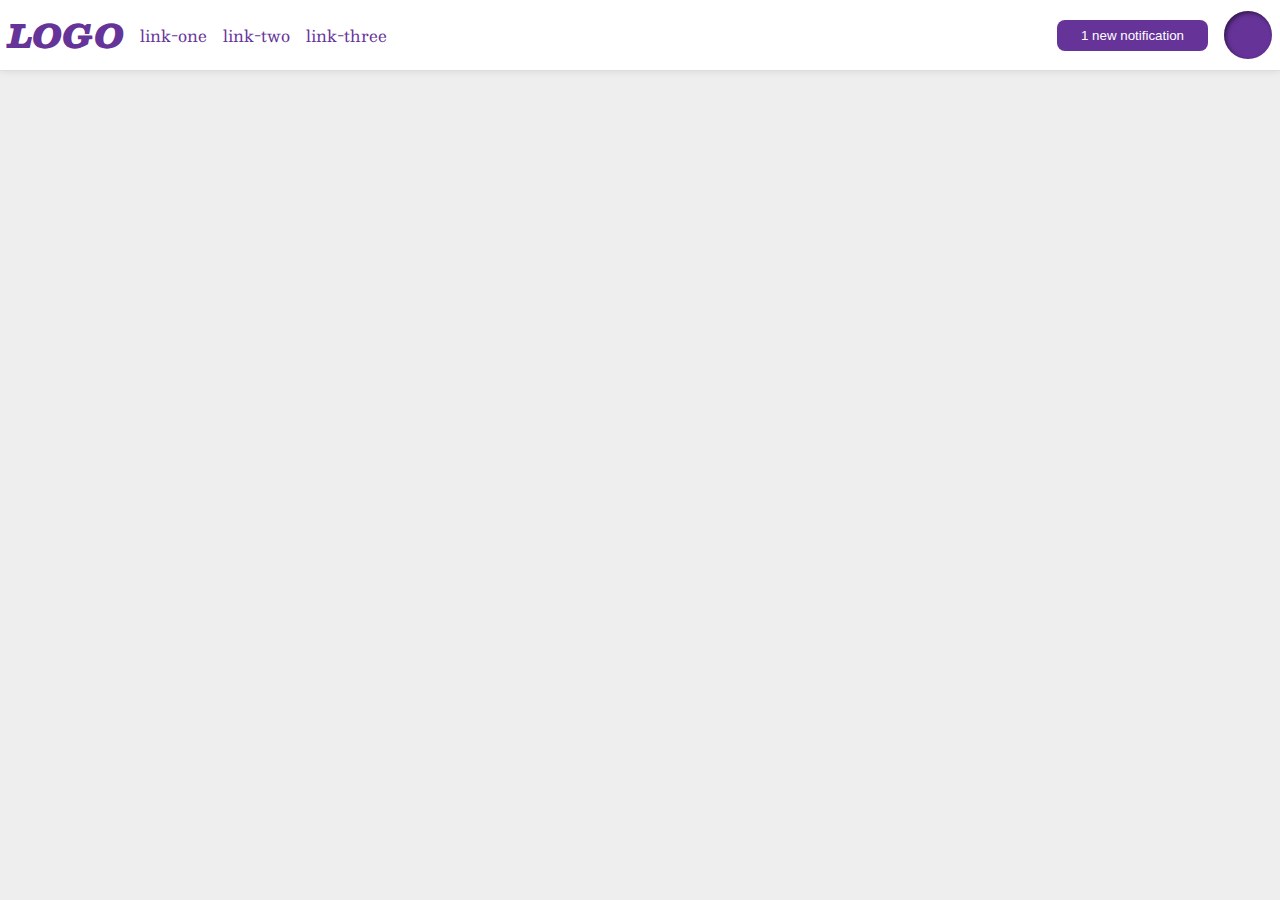
<file: flex/03-flex-header-2/index.html>
<!DOCTYPE html>
<html lang="en">
  <head>
    <meta charset="UTF-8">
    <meta http-equiv="X-UA-Compatible" content="IE=edge">
    <meta name="viewport" content="width=device-width, initial-scale=1.0">
    <title>Flex Header 2</title>
    <link rel="stylesheet" href="style.css">
  </head>
  <body>
    <div class="header">
      <div class="left">
        <div class="logo">
          LOGO
        </div>
        <ul class="links">
          <li><a href="https://google.com">link-one</a></li>
          <li><a href="https://google.com">link-two</a></li>
          <li><a href="https://google.com">link-three</a></li>
        </ul>
      </div>
      <div class="right">
        <button class="notifications">
          1 new notification
        </button>
        <div class="profile-image"></div>
      </div>
    </div>
  </body>
</html>
</file>
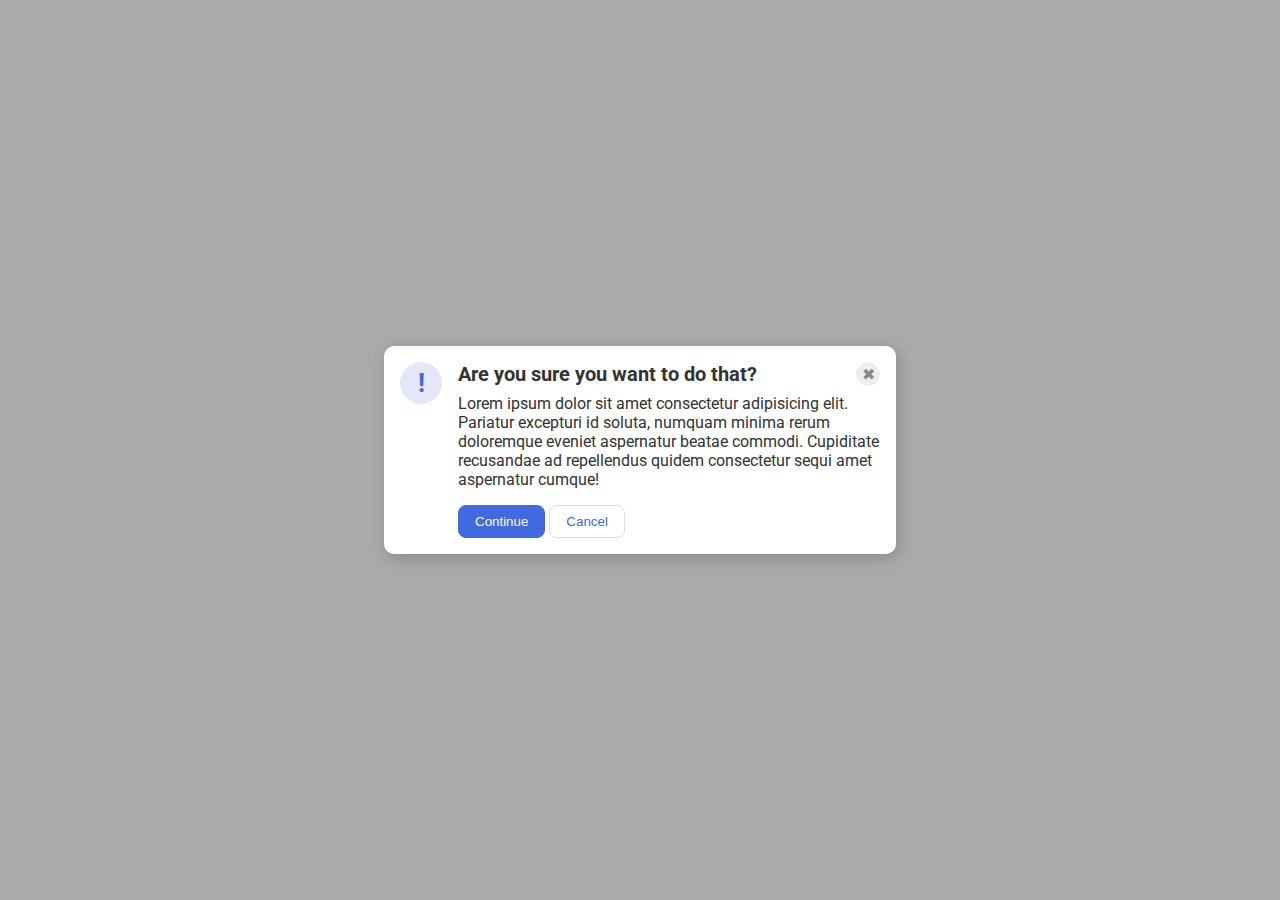
<file: flex/05-flex-modal/index.html>
<!DOCTYPE html>
<html lang="en">
  <head>
    <meta charset="UTF-8">
    <meta http-equiv="X-UA-Compatible" content="IE=edge">
    <meta name="viewport" content="width=device-width, initial-scale=1.0">
    <link rel="stylesheet" href="style.css">
    <title>Modal</title>
  </head>
  <body>
    <div class="modal">
      <div class="left">
        <div class="icon">!</div>
      </div>
      <div class="right">
        <div class="header">Are you sure you want to do that?
          <button class="close-button">✖</button>
        </div>
        <div class="text">Lorem ipsum dolor sit amet consectetur adipisicing elit. Pariatur excepturi id soluta, numquam minima rerum doloremque eveniet aspernatur beatae commodi. Cupiditate recusandae ad repellendus quidem consectetur sequi amet aspernatur cumque!</div>
          <button class="continue">Continue</button>
          <button class="cancel">Cancel</button>
      </div>
    </div>
  </body>
</html>
</file>
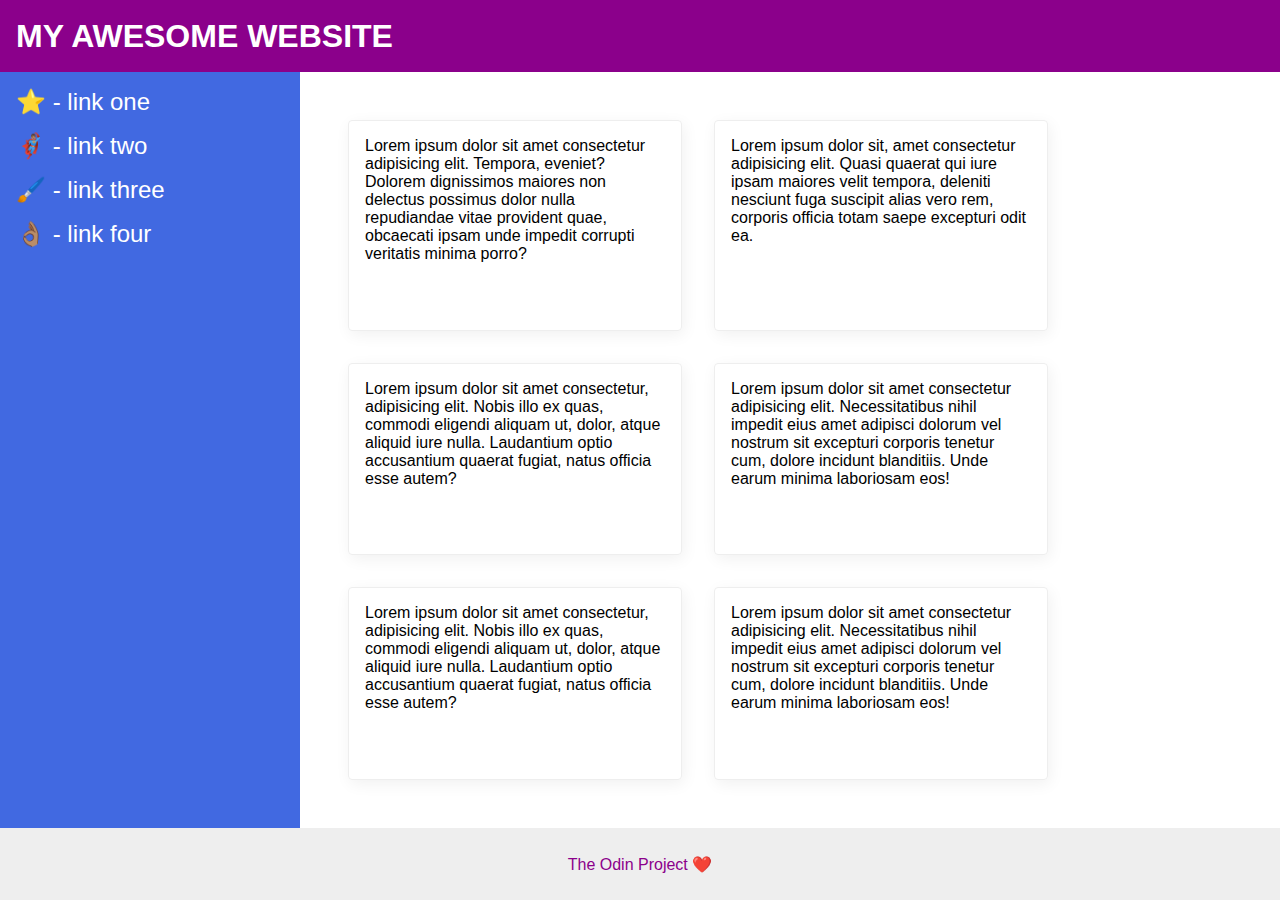
<file: flex/07-flex-layout-2/index.html>
<!DOCTYPE html>
<html lang="en">
  <head>
    <meta charset="UTF-8">
    <meta http-equiv="X-UA-Compatible" content="IE=edge">
    <meta name="viewport" content="width=device-width, initial-scale=1.0">
    <title>The Holy Grail</title>
    <link rel="stylesheet" href="style.css">
  </head>
  <body>
    <div class="header">
      MY AWESOME WEBSITE
    </div>
    
    <div class="content">
      <div class="sidebar">
        <ul>
          <li><a href="#">⭐ - link one</a></li>
          <li><a href="#">🦸🏽‍♂️ - link two</a></li>
          <li><a href="#">🖌️ - link three</a></li>
          <li><a href="#">👌🏽 - link four</a></li>
        </ul>
      </div>
      
      <div class="container">
        <div class="card">Lorem ipsum dolor sit amet consectetur adipisicing elit. Tempora, eveniet? Dolorem dignissimos maiores non delectus possimus dolor nulla repudiandae vitae provident quae, obcaecati ipsam unde impedit corrupti veritatis minima porro?</div>
        <div class="card">Lorem ipsum dolor sit, amet consectetur adipisicing elit. Quasi quaerat qui iure ipsam maiores velit tempora, deleniti nesciunt fuga suscipit alias vero rem, corporis officia totam saepe excepturi odit ea.</div>
        <div class="card">Lorem ipsum dolor sit amet consectetur, adipisicing elit. Nobis illo ex quas, commodi eligendi aliquam ut, dolor, atque aliquid iure nulla. Laudantium optio accusantium quaerat fugiat, natus officia esse autem?</div>
        <div class="card">Lorem ipsum dolor sit amet consectetur adipisicing elit. Necessitatibus nihil impedit eius amet adipisci dolorum vel nostrum sit excepturi corporis tenetur cum, dolore incidunt blanditiis. Unde earum minima laboriosam eos!</div>
        <div class="card">Lorem ipsum dolor sit amet consectetur, adipisicing elit. Nobis illo ex quas, commodi eligendi aliquam ut, dolor, atque aliquid iure nulla. Laudantium optio accusantium quaerat fugiat, natus officia esse autem?</div>
        <div class="card">Lorem ipsum dolor sit amet consectetur adipisicing elit. Necessitatibus nihil impedit eius amet adipisci dolorum vel nostrum sit excepturi corporis tenetur cum, dolore incidunt blanditiis. Unde earum minima laboriosam eos!</div>
      </div>
    </div>

    <div class="footer">
      The Odin Project ❤️
    </div>
  </body>
</html>
</file>
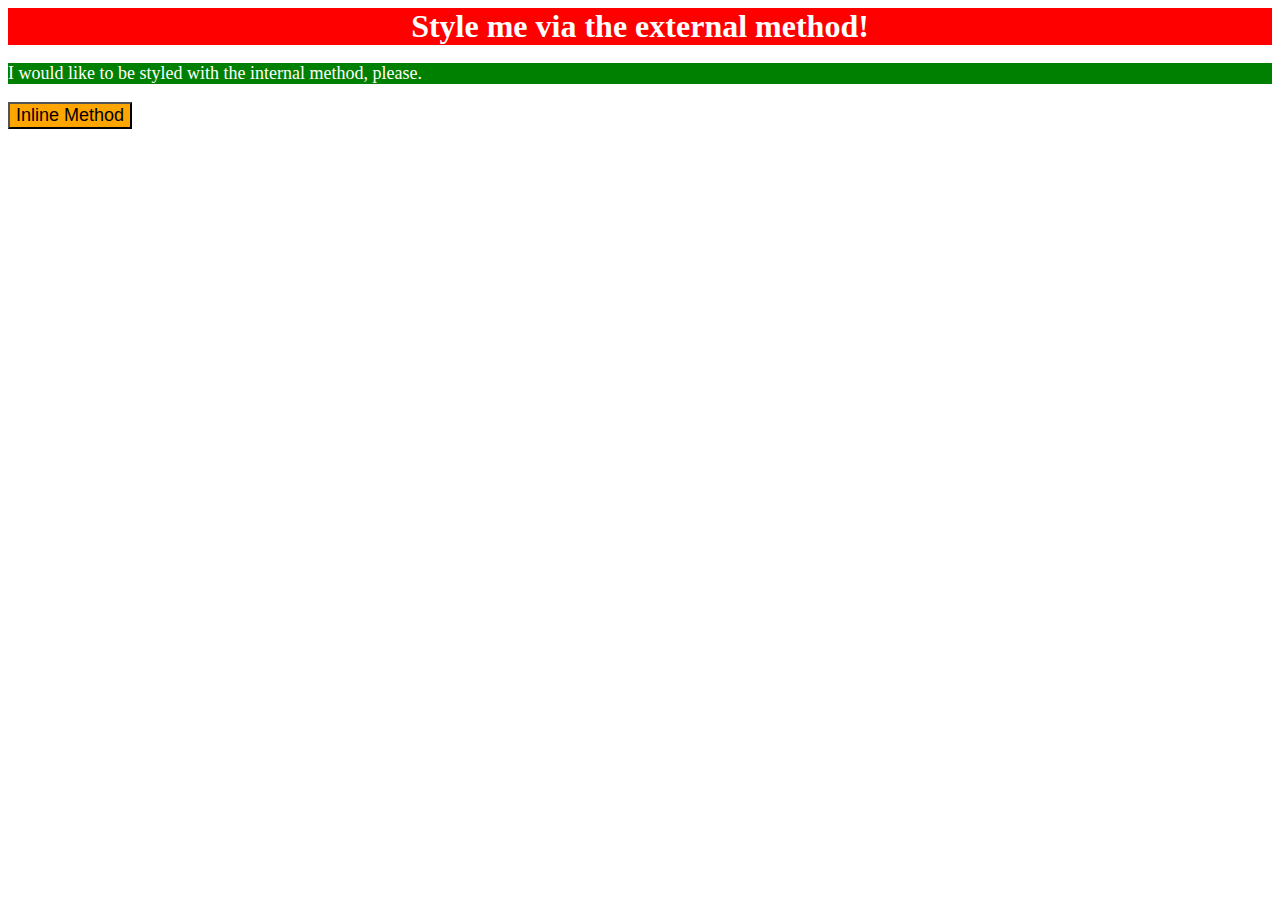
<file: foundations/01-css-methods/index.html>
<!DOCTYPE html>
<html lang="en">
  <head>
    <meta charset="UTF-8">
    <meta http-equiv="X-UA-Compatible" content="IE=edge">
    <meta name="viewport" content="width=device-width, initial-scale=1.0">
    <title>Methods for Adding CSS</title>
    <link rel="stylesheet" href="styles.css">
    <style>
      p {
        background-color: green;
        color: white;
        font-size: 18px;
      }
    </style>
  </head>
  <body>
    <div>Style me via the external method!</div>
    <p>I would like to be styled with the internal method, please.</p>
    <button style="background-color: orange; font-size: 18px;">Inline Method</button>
  </body>
</html>
</file>
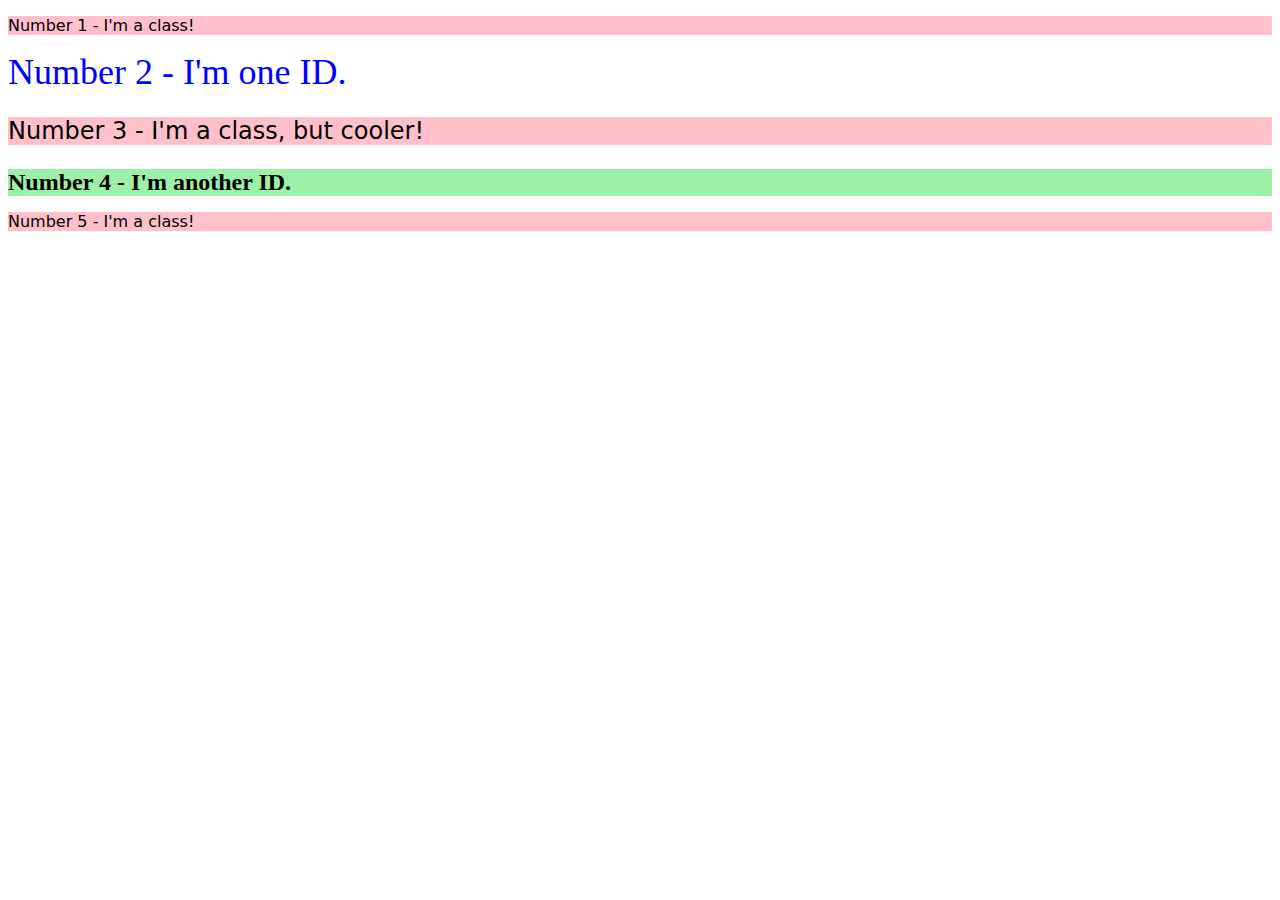
<file: foundations/02-class-id-selectors/index.html>
<!DOCTYPE html>
<html lang="en">
  <head>
    <meta charset="UTF-8">
    <meta http-equiv="X-UA-Compatible" content="IE=edge">
    <meta name="viewport" content="width=device-width, initial-scale=1.0">
    <title>Class and ID Selectors</title>
    <link rel="stylesheet" href="style.css">
  </head>
  <body>
    <p class="odd">Number 1 - I'm a class!</p>
    <div id="two">Number 2 - I'm one ID.</div>
    <p class="odd cool">Number 3 - I'm a class, but cooler!</p>
    <div id="four">Number 4 - I'm another ID.</div>
    <p class="odd">Number 5 - I'm a class!</p>
  </body>
</html>
</file>
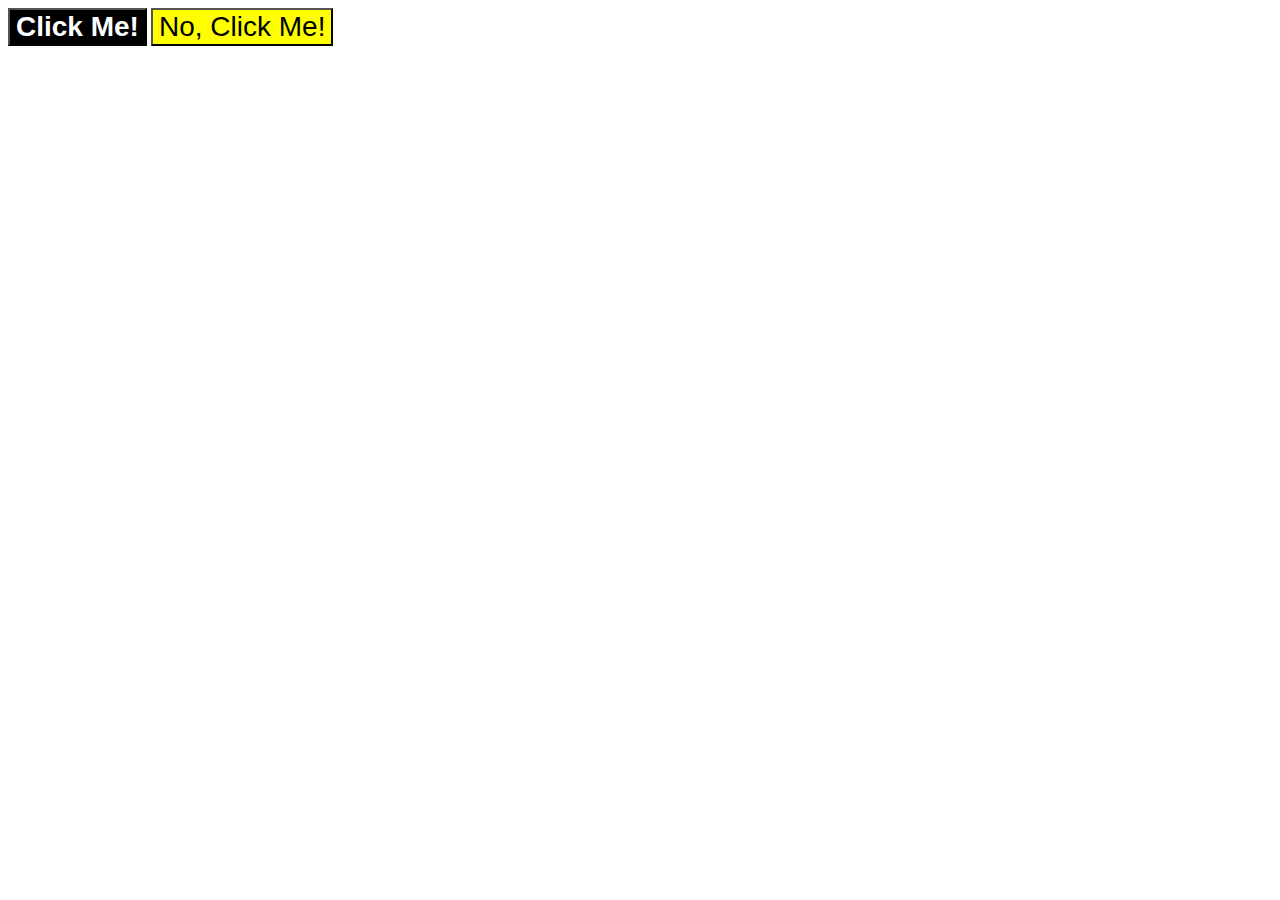
<file: foundations/03-grouping-selectors/index.html>
<!DOCTYPE html>
<html lang="en">
  <head>
    <meta charset="UTF-8">
    <meta http-equiv="X-UA-Compatible" content="IE=edge">
    <meta name="viewport" content="width=device-width, initial-scale=1.0">
    <title>Grouping Selectors</title>
    <link rel="stylesheet" href="style.css">
  </head>
  <body>
    <button class="click">Click Me!</button>
    <button class="no-click">No, Click Me!</button>
  </body>
</html>
</file>
<file: flex/03-flex-header-2/style.css>
/* this is some magical font-importing.  
you'll learn about it later. */
@import url('https://fonts.googleapis.com/css2?family=Besley:ital,wght@0,400;1,900&display=swap');

body {
  margin: 0;
  background: #eee;
  font-family: Besley, serif;
}

.header {
  background: white;
  border-bottom: 1px solid #ddd;
  box-shadow: 0 0 8px rgba(0,0,0,.1);
  display: flex;
  justify-content: space-between;
  padding: 8px;
}

.profile-image {
  background: rebeccapurple;
  box-shadow: inset 2px 2px 4px rgba(0,0,0,.5);
  border-radius: 50%;
  width: 48px;
  height: 48px;
}

.logo {
  color: rebeccapurple;
  font-size: 32px;
  font-weight: 900;
  font-style: italic;
}

button {
  border: none;
  border-radius: 8px;
  background: rebeccapurple;
  color: white;
  padding: 8px 24px;
}

a {
  /* this removes the line under our links */
  text-decoration: none;
  color: rebeccapurple;
  margin: 0;
  padding: 0;
}

ul {
  list-style-type: none;
  display: flex;
  gap: 16px;
  padding: 0;
  margin: 0;
}

.left {
  display: flex;
  align-items: center;
  gap: 16px;
}

.right {
  display: flex;
  align-items: center;
  gap: 16px;
}
</file>
<file: flex/05-flex-modal/style.css>
@import url('https://fonts.googleapis.com/css2?family=Roboto:wght@400;700&display=swap');

html, body {
  height: 100%;
}

body {
  font-family: Roboto, sans-serif;
  margin: 0;
  background: #aaa;
  color: #333;
  /* I'll give you this one for free lol */
  display: flex;
  align-items: center;
  justify-content: center;
}

.modal {
  background: white;
  width: 480px;
  border-radius: 10px;
  box-shadow: 2px 4px 16px rgba(0,0,0,.2);
  display: flex;
  padding: 16px;
}

.icon {
  color: royalblue;
  font-size: 26px;
  font-weight: 700;
  background: lavender;
  width: 42px;
  height: 42px;
  border-radius: 50%;
  display: flex;
  align-items: center;
  justify-content: center;
  margin-right: 16px;
}

.close-button {
  background: #eee;
  border-radius: 50%;
  color: #888;
  font-weight: 400;
  font-size: 16px;
  height: 24px;
  width: 24px;
  display: flex;
  align-items: center;
  justify-content: center;
  border: 1px solid #eee;
  padding: 0;
}

button {
  cursor: pointer;
  padding: 8px 16px;
  border-radius: 8px;
}

button.continue {
  background: royalblue;
  border: 1px solid royalblue;
  color: white;
}

button.cancel {
  background: white;
  border: 1px solid #ddd;
  color: royalblue;
}

.header {
  display: flex;
  justify-content: space-between;
  font-size: 20px;
  font-weight: bold;
  margin-bottom: 8px;
}

.text {
  margin-bottom: 16px;
}
</file>
<file: flex/07-flex-layout-2/style.css>
body {
  font-family: -apple-system, BlinkMacSystemFont, 'Segoe UI', Roboto, Oxygen, Ubuntu, Cantarell, 'Open Sans', 'Helvetica Neue', sans-serif;
  margin: 0;
  min-height: 100vh;
  display: flex;
  flex-direction: column;
}

.header {
  height: 72px;
  background: darkmagenta;
  color: white;
  font-size: 32px;
  font-weight: 900;
  display: flex;
  align-items: center;
  padding: 0 16px;
}

.footer {
  height: 72px;
  background: #eee;
  color: darkmagenta;
  display: flex;
  justify-content: center;
  align-items: center;
}

.sidebar {
  width: 300px;
  background: royalblue;
  box-sizing: border-box;
  padding: 16px;
  flex-shrink: 0;
}

.card {
  border: 1px solid #eee;
  box-shadow: 2px 4px 16px rgba(0,0,0,.06);
  border-radius: 4px;
  padding: 16px;
  width: 300px;
}

.content {
  flex: 1;
  display: flex;
}

ul {
  list-style-type: none;
  margin: 0;
  padding: 0;
}

li {
  margin-bottom: 16px;
}

a {
  text-decoration: none;
  color: white;
  font-size: 24px;
}

.container {
  display: flex;
  flex-wrap: wrap;
  padding: 48px;
  gap: 32px;
}
</file>
<file: foundations/01-css-methods/styles.css>
div {
    background-color: red;
    color: white;
    font-size: 32px;
    text-align: center;
    font-weight: bold;
}
</file>
<file: foundations/02-class-id-selectors/style.css>
.odd {
    background-color: #FFC0CB;
    font-family: Verdana, "DejaVu Sans", sans-serif;
}
.cool {
    font-size: 24px;
}
#two {
    color: #0000ff;
    font-size: 36px;
}
#four {
    background-color: #9cf0a7;
    font-size: 24px;
    font-weight: bold;
}
</file>
<file: foundations/03-grouping-selectors/style.css>
.click,
.no-click {
    font-size: 28px;
    font-family: Helvetica, "Times New Roman", sans-serif;
}

.click {
    background-color: black;
    color: white;
    font-weight: bold;
}

.no-click {
    background-color: yellow;
}
</file>
